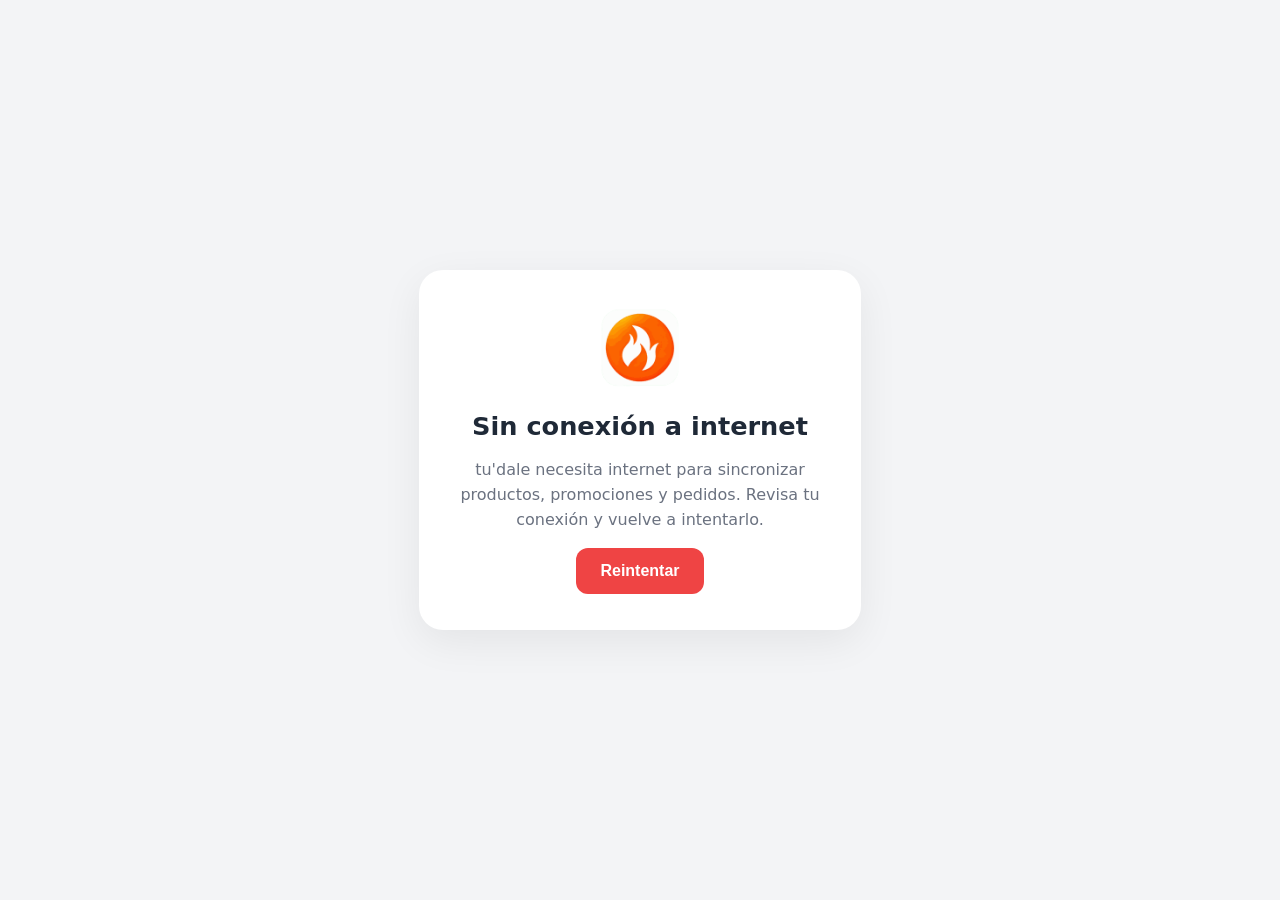
<file: offline.html>
<!doctype html>
<html lang="es"><head><meta charset="utf-8"><meta name="viewport" content="width=device-width,initial-scale=1"><meta name="theme-color" content="#ef4444"><title>Sin conexión · tu'dale</title><link rel="icon" href="./icons/icon-48.png"><style>body{margin:0;min-height:100vh;display:grid;place-items:center;font-family:system-ui,Arial,sans-serif;background:#f3f4f6;color:#1f2937}.card{background:#fff;border-radius:24px;padding:36px;max-width:370px;margin:20px;text-align:center;box-shadow:0 12px 40px #0001}.card img{width:84px}.card h1{font-size:1.6rem}.card p{line-height:1.55;color:#6b7280}button{background:#ef4444;border:0;color:white;border-radius:12px;padding:14px 24px;font-size:1rem;font-weight:700;cursor:pointer}</style></head><body><main class="card"><img src="./icons/icon-192.png" alt="tu'dale"><h1>Sin conexión a internet</h1><p>tu'dale necesita internet para sincronizar productos, promociones y pedidos. Revisa tu conexión y vuelve a intentarlo.</p><button onclick="location.reload()">Reintentar</button></main></body></html>
</file>
